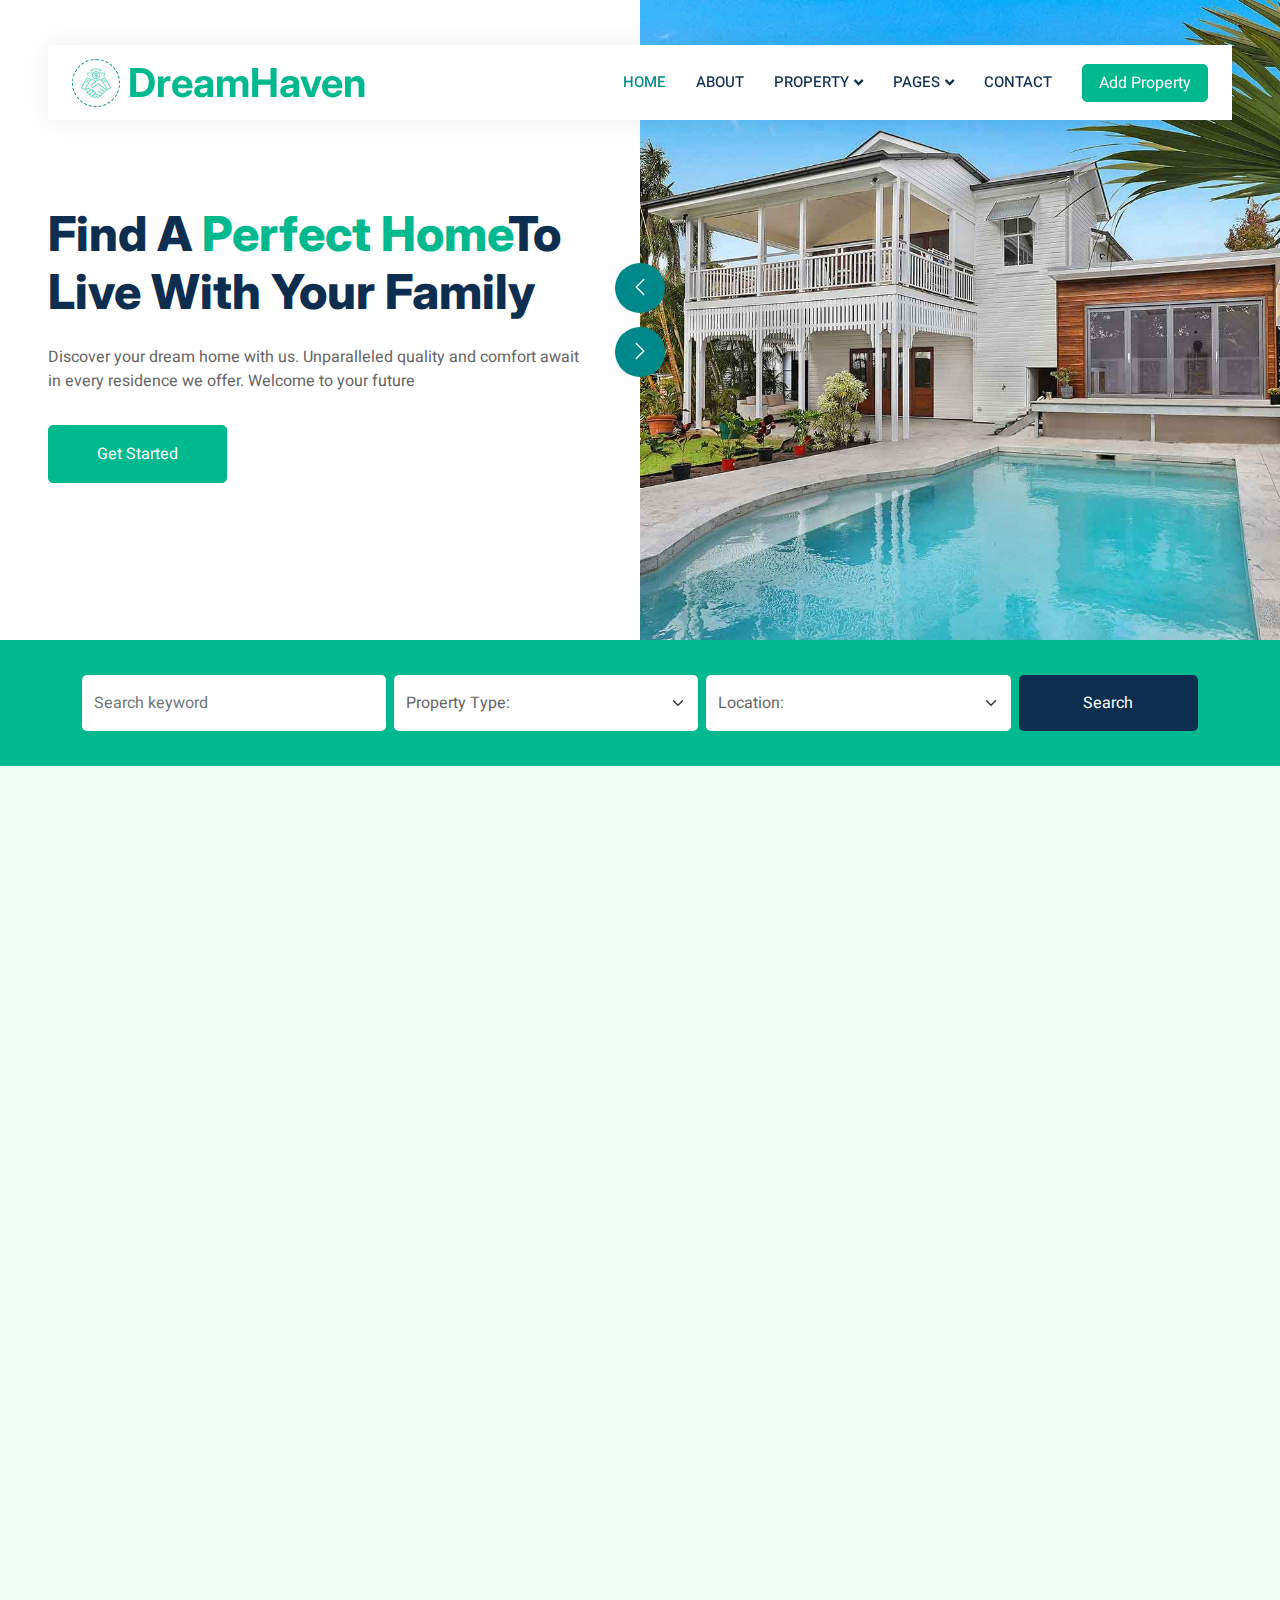
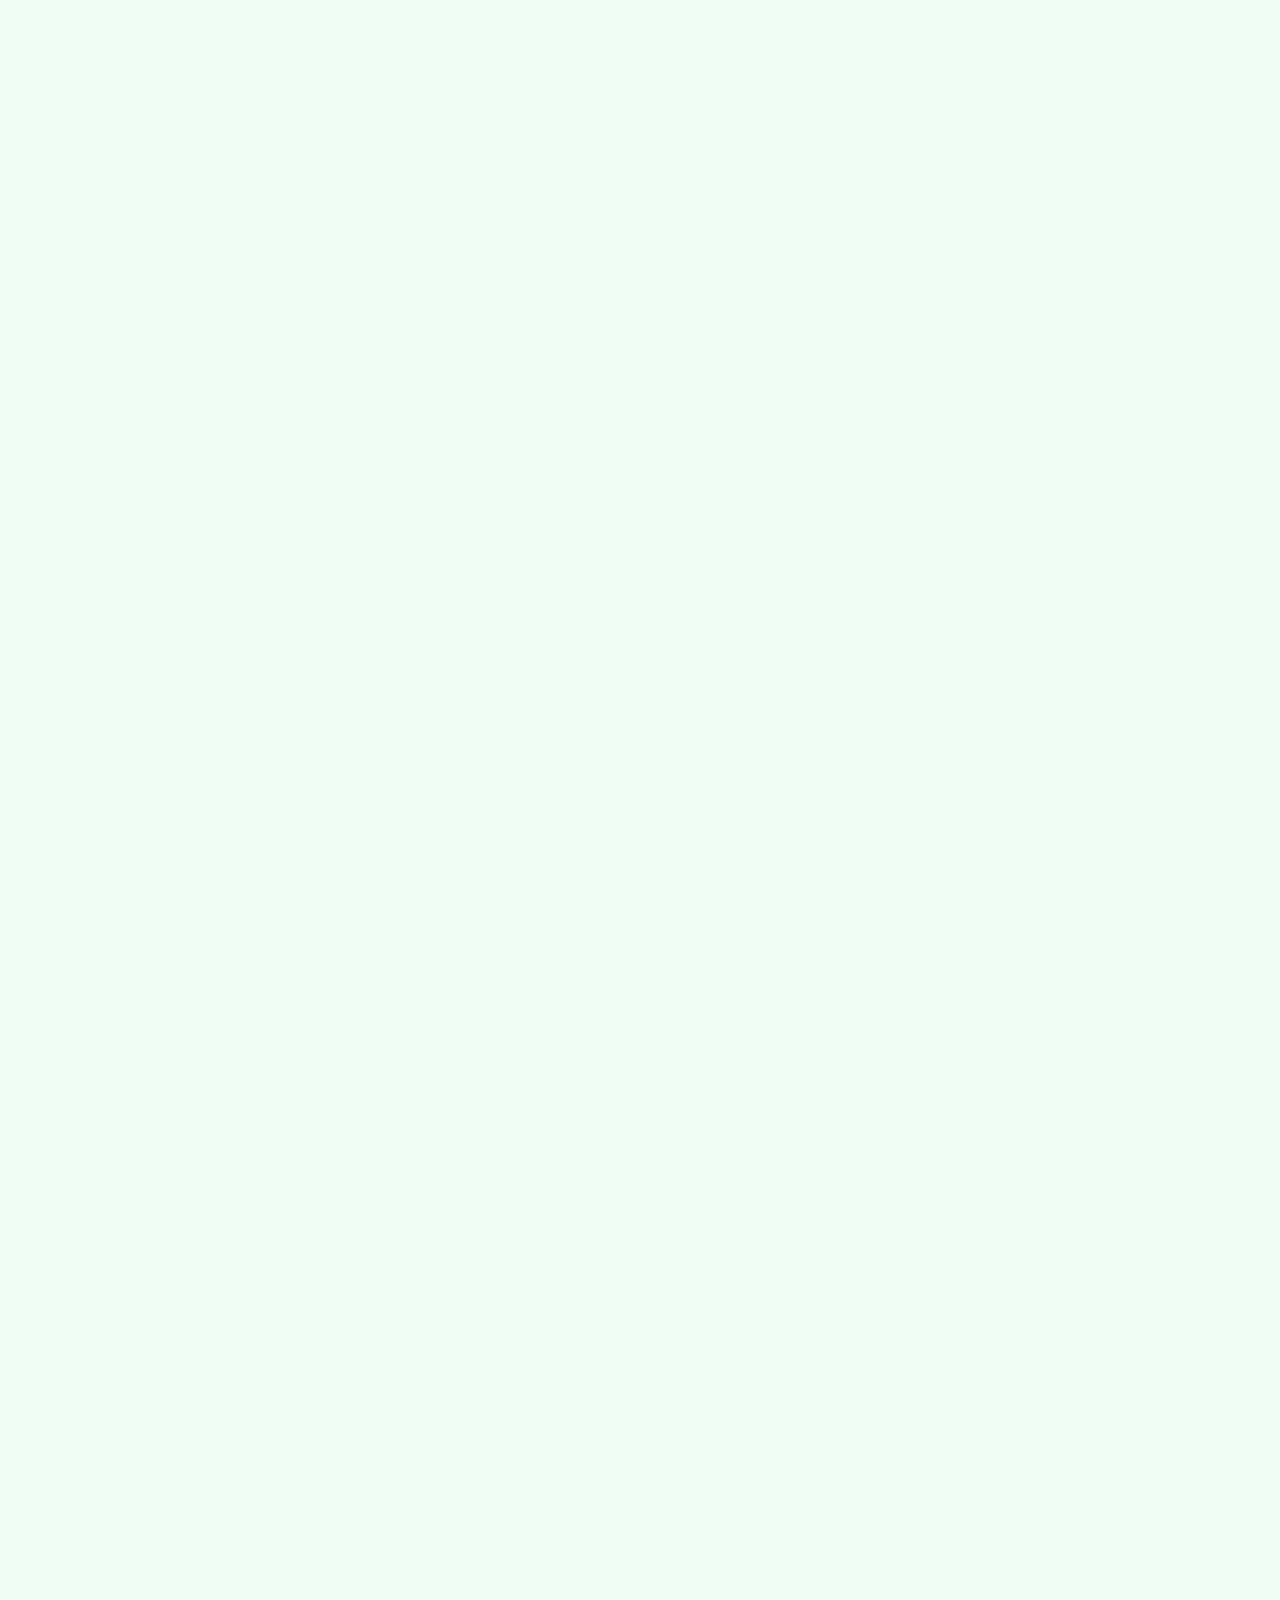
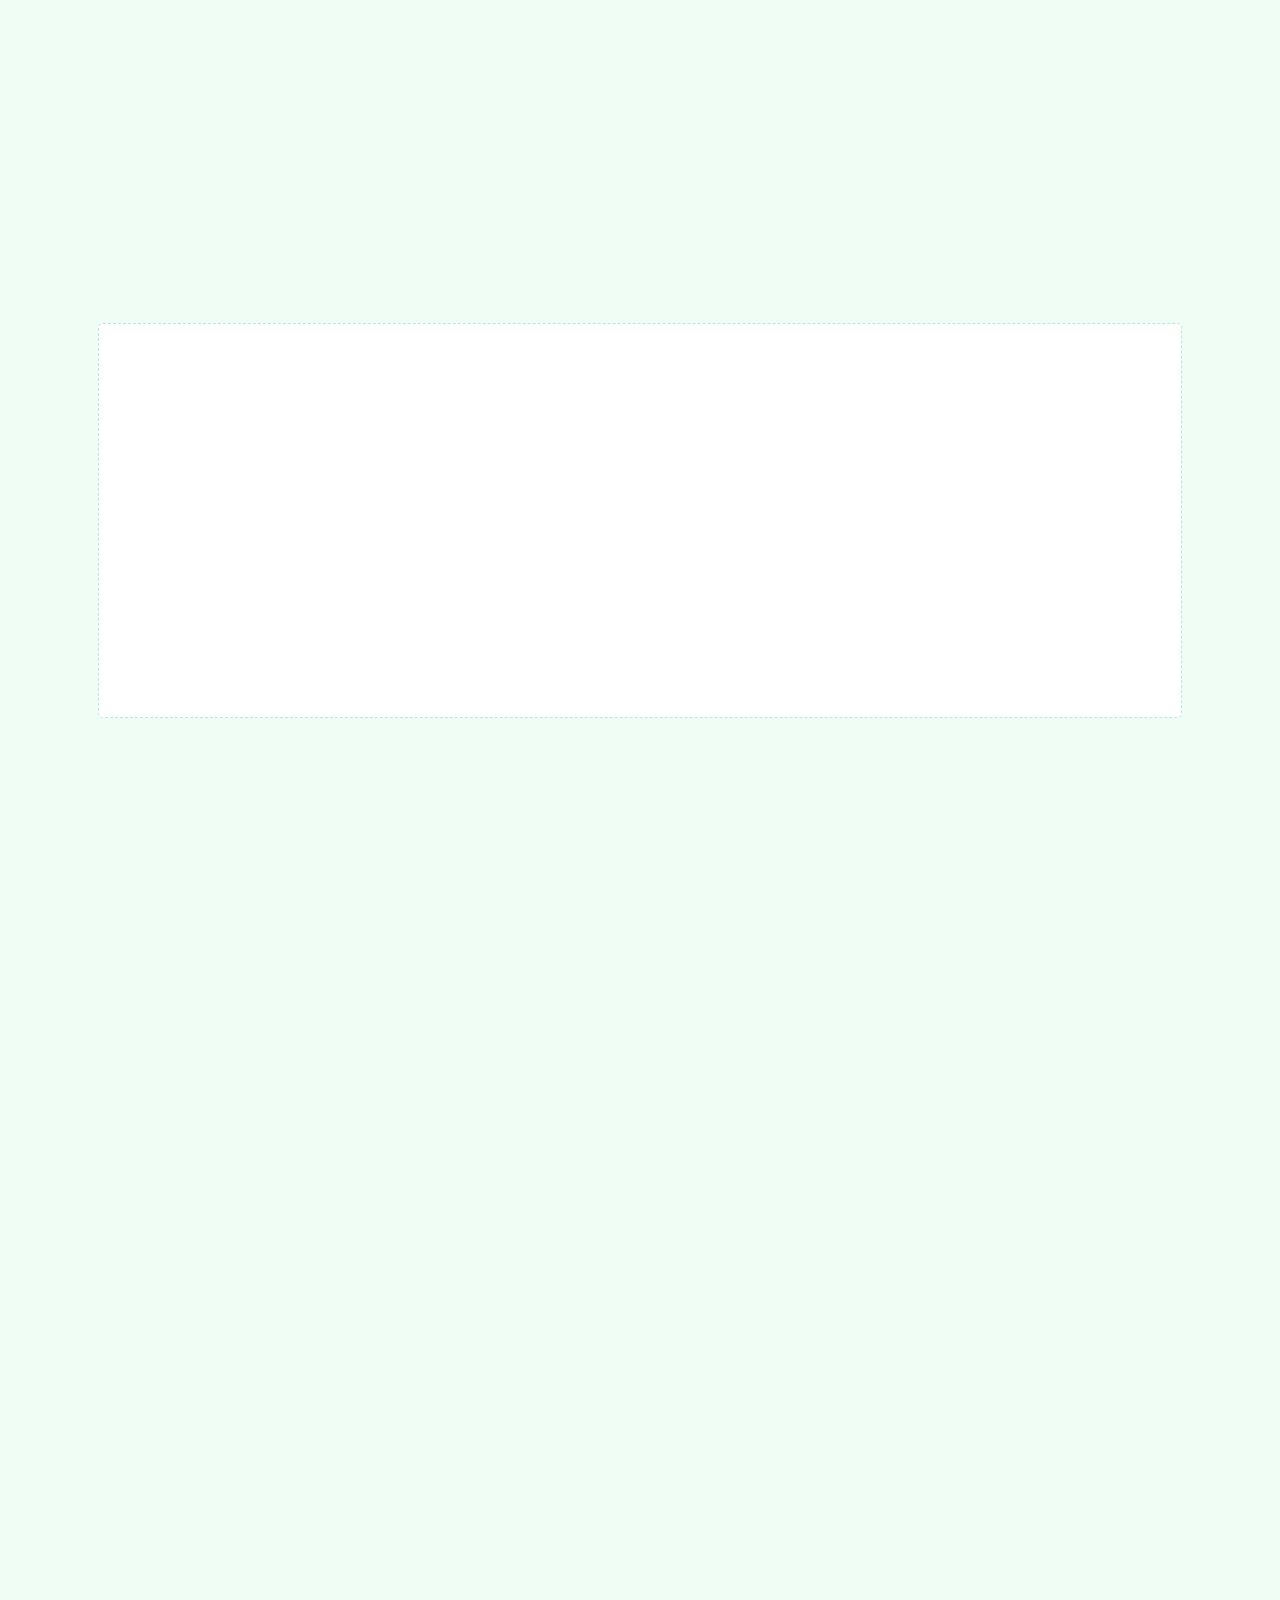
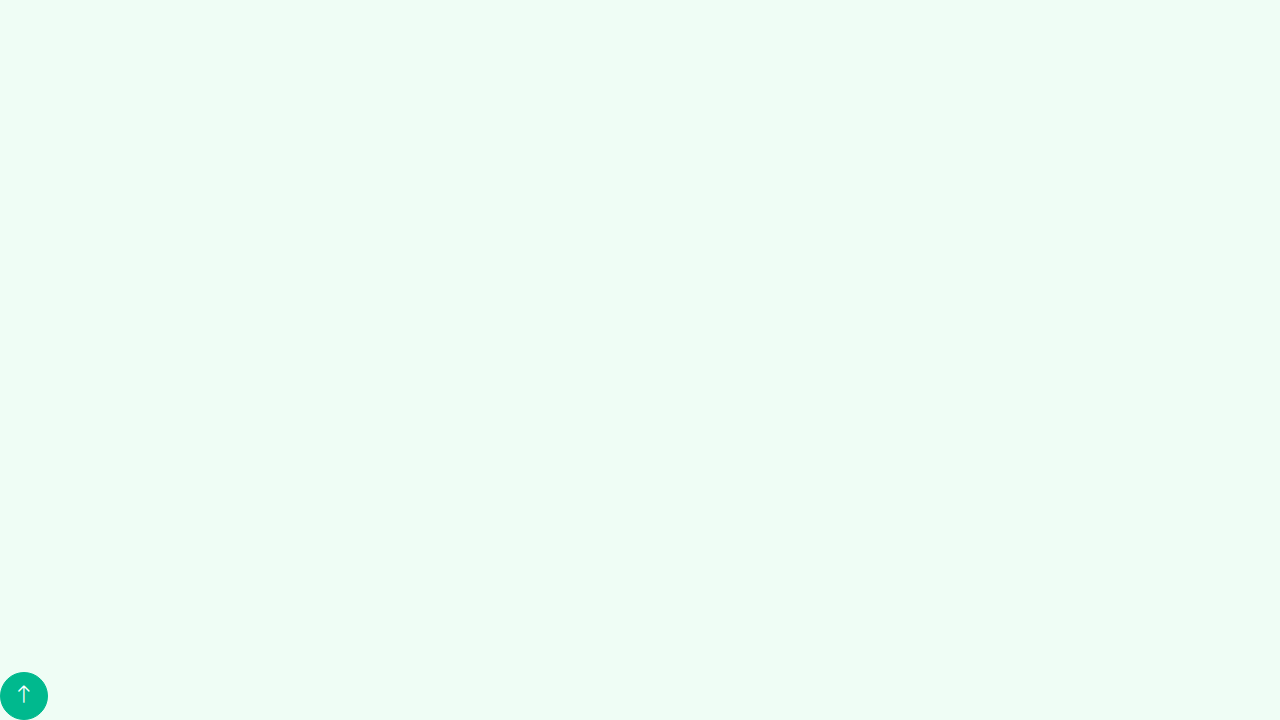
<file: index.html>
<!DOCTYPE html>
<html lang="en">

<head>
    <meta charset="utf-8">
    <title>DreamHaven Properties</title>
    <meta content="width=device-width, initial-scale=1.0" name="viewport">
    <meta content="" name="keywords">
    <meta content="" name="description">

    <!-- Favicon -->
    <link href="images/favicon.ico" rel="icon">

    <!-- Google Web Fonts -->
    <link rel="preconnect" href="https://fonts.googleapis.com">
    <link rel="preconnect" href="https://fonts.gstatic.com" crossorigin>
    <link href="https://fonts.googleapis.com/css2?family=Heebo:wght@400;500;600&family=Inter:wght@700;800&display=swap" rel="stylesheet">
    
    <!-- Icon Font Stylesheet -->
    <link href="https://cdnjs.cloudflare.com/ajax/libs/font-awesome/5.10.0/css/all.min.css" rel="stylesheet">
    <link href="https://cdn.jsdelivr.net/npm/bootstrap-icons@1.4.1/font/bootstrap-icons.css" rel="stylesheet">

    <!-- Libraries Stylesheet -->
    <link href="lib/animate/animate.min.css" rel="stylesheet">
    <link href="lib/owlcarousel/assets/owl.carousel.min.css" rel="stylesheet">

    <!-- Customized Bootstrap Stylesheet -->
    <link href="css/bootstrap.min.css" rel="stylesheet">

    <!-- Template Stylesheet -->
    <link href="css/style.css" rel="stylesheet">
</head>

<body>
    <div class="container-xxl bg-white p-0">
        <!-- Spinner Start -->
        <div id="spinner" class="show bg-white position-fixed translate-middle w-100 vh-100 top-50 start-50 d-flex align-items-center justify-content-center">
            <div class="spinner-border text-primary" style="width: 3rem; height: 3rem;" role="status">
                <span class="sr-only"></span>
            </div>
        </div>
    </div>
<!-----Navbar start here-->
<div class="container-fluid nav-bar bg-transparent">
    <nav class="navbar navbar-expand-lg bg-white navbar-light py-0 px-4">
        <a href="index.html" class="navbar-brand d-flex align-items-center text-center">
            <div class="icon p-2 me-2">
                <img class="img-fluid" src="images/icon-deal.png" alt="Icon" style="width: 30px; height: 30px;">
            </div>
            <h1 class="m-0 text-primary">DreamHaven</h1>
        </a>
        <button type="button" class="navbar-toggler" data-bs-toggle="collapse" data-bs-target="#navbarCollapse">
            <span class="navbar-toggler-icon"></span>
        </button>
        <div class="collapse navbar-collapse" id="navbarCollapse">
            <div class="navbar-nav ms-auto">
                <a href="index.html" class="nav-item nav-link active">Home</a>
                <a href="about.html" class="nav-item nav-link">About</a>
                <div class="nav-item dropdown">
                    <a href="#" class="nav-link dropdown-toggle" data-bs-toggle="dropdown">Property</a>
                    <div class="dropdown-menu rounded-0 m-0">
                        <a href="property-list.html" class="dropdown-item">Property List</a>
                        <a href="property-type.html" class="dropdown-item">Property Type</a>
                        <a href="property-agent.html" class="dropdown-item">Property Agent</a>
                    </div>
                </div>
                <div class="nav-item dropdown">
                    <a href="#" class="nav-link dropdown-toggle" data-bs-toggle="dropdown">Pages</a>
                    <div class="dropdown-menu rounded-0 m-0">
                        <a href="testimonial.html" class="dropdown-item">Testimonial</a>
                        <a href="404.html" class="dropdown-item">404 Error</a>
                    </div>
                </div>
                <a href="contact.html" class="nav-item nav-link">Contact</a>
            </div>
            <a href="" class="btn btn-primary px-3 d-none d-lg-flex">Add Property</a>
        </div>
    </nav>
</div>

<!-----Header start here-->
    <div class="container-fluid header bg-white p-0">
        <div class="row g-0 align-items-center flex-column-reverse flex-md-row">
            <div class="col-md-6 p-5 mt-lg-5">
                <h1 class="display-5 animated fadeIn mb-4">Find A 
                    <span class="text-primary">Perfect Home</span>To Live With Your Family</h1>
                    <p class="animated fadeIn mb-4 pb-2">Discover your dream home with us. 
                        Unparalleled quality and comfort await in every residence we offer. Welcome to your future</p>
                        <a href="" class="btn btn-primary py-3 px-5 me-3 animated fadeIn">Get Started</a>
            </div>
            <div class="col-md-6 animated fadeIn">
                <div class="owl-carousel header-carousel">
                    <div class="owl-carousel-item">
                        <img class="img-fluid" src="images/carousel-1.jpg" alt="">
                    </div>
                    <div class="owl-carousel-item">
                        <img class="img-fluid" src="images/carousel-2.jpg" alt="">
                    </div>
                </div>
            </div>
        </div>
    </div>

    <!-----Search bar start here-->
    <div class="container-fluid bg-primary mb-5 wow fadeIn" data-wow-delay="0.1s" style="padding: 35px;">
        <div class="container">
            <div class="row g-2">
                <div class="col-md-10">
                    <div class="row g-2">
                        <div class="col-md-4">
                            <input type="text" class="form-control border-0 py-3" placeholder="Search keyword">
                        </div>
                        <div class="col-md-4">
                            <select class="form-select border-0 py-3">
                                <option selected>Property Type:</option>
                                <option value="1">Property Type 1</option>
                                <option value="2">Property Type 2</option>
                                <option value="3">Property Type 3</option>
                                <option value="4">Property Type 4</option>
                                <option value="5">Property Type 5</option>
                            </select>
                        </div>
                        <div class="col-md-4">
                            <select class="form-select border-0 py-3">
                                <option selected>Location:</option>
                                <option value="1">Location 1</option>
                                <option value="2">Location 2</option>
                                <option value="3">Location 3</option>
                                <option value="4">Location 4</option>
                                <option value="5">Location 5</option>
                            </select>
                        </div>
                    </div>
                </div>
                <div class="col-md-2">
                    <button class="btn btn-dark border-0 w-100 py-3">Search</button>
                </div>
            </div>
        </div>
    </div>
    <!-----Category start here-->
    <div class="container-xxl py-5">
        <div class="container">
            <div class="text-center mx-auto m-md-5 wow fadeInUp" data-wow-delay="0.1s" style="max-width: 600px;">
                <h1 class="mb-3">Property Type</h1>
                <p>"Indulge in a life of unparalleled quality and dynamic comfort with our range of 
                    exquisite properties. Each residence is thoughtfully designed to elevate your 
                    lifestyle, offering a harmonious blend of modernity and tranquility. 
                    Discover the perfect home that resonates with your unique taste and aspirations.</p>
            </div>
            <div class="row g-4">
                <div class="col-lg-3 col-sm-6 wow fadeInUp" data-wow-delay="0.1s">
                    <a href="" class="cat-item d-block bg-light text-center rounded p-3">
                        <div class="rounded p-4">
                            <div class="icon mb-3">
                                <img src="images/icon-apartment.png" alt="" class="img-fluid">
                            </div>
                            <h6>Apartment</h6>
                            <span>123 Properties</span>
                        </div>
                    </a>
                </div>
                <div class="col-lg-3 col-sm-6 wow fadeInUp" data-wow-delay="0.3s">
                    <a href="" class="cat-item d-block bg-light text-center rounded p-3">
                        <div class="rounded p-4">
                            <div class="icon mb-3">
                                <img src="images/icon-villa.png" alt="" class="img-fluid">
                            </div>
                            <h6>Villa</h6>
                            <span>123 Properties</span>
                        </div>
                    </a>
                </div>
                <div class="col-lg-3 col-sm-6 wow fadeInUp" data-wow-delay="0.3s">
                    <a href="" class="cat-item d-block bg-light text-center rounded p-3">
                        <div class="rounded p-4">
                            <div class="icon mb-3">
                                <img src="images/icon-house.png" alt="" class="img-fluid">
                            </div>
                            <h6>Home</h6>
                            <span>123 Properties</span>
                        </div>
                    </a>
                </div>
                <div class="col-lg-3 col-sm-6 wow fadeInUp" data-wow-delay="0.3s">
                    <a href="" class="cat-item d-block bg-light text-center rounded p-3">
                        <div class="rounded p-4">
                            <div class="icon mb-3">
                                <img src="images/icon-housing.png" alt="" class="img-fluid">
                            </div>
                            <h6>Office</h6>
                            <span>123 Properties</span>
                        </div>
                    </a>
                </div>
                <div class="col-lg-3 col-sm-6 wow fadeInUp" data-wow-delay="0.3s">
                    <a href="" class="cat-item d-block bg-light text-center rounded p-3">
                        <div class="rounded p-4">
                            <div class="icon mb-3">
                                <img src="images/icon-building.png" alt="" class="img-fluid">
                            </div>
                            <h6>Building</h6>
                            <span>123 Properties</span>
                        </div>
                    </a>
                </div>
                <div class="col-lg-3 col-sm-6 wow fadeInUp" data-wow-delay="0.3s">
                    <a href="" class="cat-item d-block bg-light text-center rounded p-3">
                        <div class="rounded p-4">
                            <div class="icon mb-3">
                                <img src="images/icon-neighborhood.png" alt="" class="img-fluid">
                            </div>
                            <h6>Town House</h6>
                            <span>123 Properties</span>
                        </div>
                    </a>
                </div>
                <div class="col-lg-3 col-sm-6 wow fadeInUp" data-wow-delay="0.3s">
                    <a href="" class="cat-item d-block bg-light text-center rounded p-3">
                        <div class="rounded p-4">
                            <div class="icon mb-3">
                                <img src="images/icon-condominium.png" alt="" class="img-fluid">
                            </div>
                            <h6>Shop</h6>
                            <span>123 Properties</span>
                        </div>
                    </a>
                </div>
                <div class="col-lg-3 col-sm-6 wow fadeInUp" data-wow-delay="0.3s">
                    <a href="" class="cat-item d-block bg-light text-center rounded p-3">
                        <div class="rounded p-4">
                            <div class="icon mb-3">
                                <img src="images/icon-luxury.png" alt="" class="img-fluid">
                            </div>
                            <h6>Garage</h6>
                            <span>123 Properties</span>
                        </div>
                    </a>
                </div>
            </div>
        </div>
    </div>

    <!-----About start here-->
    <div class="container-fluid">
        <div class="container">
            <div class="row g-5 align-items-center">
                <div class="col-lg-6 wow fadeIn" data-wow-delay="0.1s">
                    <div class="about-img position-relative overflow-hidden p-5 pe-0">
                        <img src="images/about.jpg" alt="" class="img-fluid w-100">
                    </div>
                </div>
                <div class="col-lg-6 wow fadeIn" data-wow-delay="0.5s">
                    <h1>Your No.1 Place To Find The Perfect Property</h1>
                    <p class="mb-4"> "At DreamHaven Properties, we're more than just a real estate agency – 
                        we're your partners in finding your ideal home. With a passion for excellence and a 
                        commitment to integrity, we've curated a portfolio of exceptional properties that 
                        cater to diverse preferences. Our mission is to guide you towards a seamless, 
                        rewarding real estate journey that's built on trust and satisfaction.</p>
                         <p><i class="fa fa-check text-primary me-3"></i>Exceptional & Valuable</p>
                         <p><i class="fa fa-check text-primary me-3"></i>Transparent & Forfeited</p>
                         <p><i class="fa fa-check text-primary me-3"></i>Trustworthy & Accountable</p>
                         <a href="" class="btn btn-primary py-3 px-5 mt-3">Read More</a>
                </div>
            </div>
        </div>
    </div>

<!-----Property Lists start here-->
<div class="container-xxl py-5">
    <div class="container">
        <div class="row g-0 gx-5 align-items-end">
            <div class="col-lg-6">
                <div class="text-start mx-auto mb-5 wow slideInLeft" data-wow-delay="0.1s">
                    <h1 class="mb-3">Property Listing</h1>
                    <p>Explore our curated property listings, a diverse selection that encapsulates 
                        luxury, comfort, and functionality. From elegant homes to contemporary 
                        apartments, find your perfect haven amidst our thoughtfully curated 
                        collection.</p>
                </div>
            </div>
            <div class="col-lg-6 text-start text-lg-end wow slideInRight" data-wow-delay="0.1s">
                <ul class="nav nav-pills d-inline-flex justify-content-end mb-5">
                    <li class="nav-item me-2">
                        <a href="#tab-1" class="btn btn-outline-primary active" data-bs-toggle="pills">Featured</a>
                    </li>
                    <li class="nav-item me-2">
                        <a href="#tab-2" class="btn btn-outline-primary active" data-bs-toggle="pills">For Sell</a>
                    </li>
                    <li class="nav-item me-2">
                        <a href="#tab-3" class="btn btn-outline-primary active" data-bs-toggle="pills">For Rent</a>
                    </li>
                </ul>
            </div>
        </div>
    
    <!----------Tab 1----------->
        <div class="tab-content">
            <div id="tab-1" class="tab-pane fade show p-0 active">
                <div class="row g-4">
                    <div class="col-lg-4 col-md-6 wow fadeInUp" data-wow-delay="0.1s">
                        <div class="property-item rounded overflow-hidden">
                            <div class="position-relative overflow-hidden">
                                <a href=""><img src="images/property-1.jpg" alt="" class="img-fluid"></a>
                                <div class="bg-primary rounded text-white position-absolute start-0 top-0 m-4 py-1 px-3">For Sell</div>
                                <div class="bg-white rounded-top text-primary position-absolute start-0 bottom-0 mx-4 pt-1 px-3">Apartment</div>
                            </div>
                            <div class="p-4 pb-0">
                                <h5 class="text-primary mb-3">$12,343</h5>
                                <a href="" class="d-block h5 mb-2">Golden Urban House For Sell</a>
                                <p><i class="fa fa-map-marker-alt text-primary me-2"></i>Location, City, Country</p>
                            </div>
                            <div class="d-flex border-top">
                                <small class="flex-fill text-center border-end py-2"><i class="fa fa-ruler-combined text-primary me-2"></i>1000 sqft</small>
                                <small class="flex-fill text-center border-end py-2"><i class="fa fa-bed text-primary me-2"></i>3 Beds</small>
                                <small class="flex-fill text-center border-end py-2"><i class="fa fa-bath text-primary me-2"></i>2 Bath</small>
                            </div>
                        </div>
                    </div>
                    <div class="col-lg-4 col-md-6 wow fadeInUp" data-wow-delay="0.3s">
                        <div class="property-item rounded overflow-hidden">
                            <div class="position-relative overflow-hidden">
                                <a href=""><img src="images/property-2.jpg" alt="" class="img-fluid"></a>
                                <div class="bg-primary rounded text-white position-absolute start-0 top-0 m-4 py-1 px-3">For Rent</div>
                                <div class="bg-white rounded-top text-primary position-absolute start-0 bottom-0 mx-4 pt-1 px-3">Villa</div>
                            </div>
                            <div class="p-4 pb-0">
                                <h5 class="text-primary mb-3">$12,343</h5>
                                <a href="" class="d-block h5 mb-2">Golden Urban House For Sell</a>
                                <p><i class="fa fa-map-marker-alt text-primary me-2"></i>Location, City, Country</p>
                            </div>
                            <div class="d-flex border-top">
                                <small class="flex-fill text-center border-end py-2"><i class="fa fa-ruler-combined text-primary me-2"></i>1000 sqft</small>
                                <small class="flex-fill text-center border-end py-2"><i class="fa fa-bed text-primary me-2"></i>3 Beds</small>
                                <small class="flex-fill text-center border-end py-2"><i class="fa fa-bath text-primary me-2"></i>2 Bath</small>
                            </div>
                        </div>
                    </div>
                    <div class="col-lg-4 col-md-6 wow fadeInUp" data-wow-delay="0.5s">
                        <div class="property-item rounded overflow-hidden">
                            <div class="position-relative overflow-hidden">
                                <a href=""><img src="images/property-3.jpg" alt="" class="img-fluid"></a>
                                <div class="bg-primary rounded text-white position-absolute start-0 top-0 m-4 py-1 px-3">For Sell</div>
                                <div class="bg-white rounded-top text-primary position-absolute start-0 bottom-0 mx-4 pt-1 px-3">Office</div>
                            </div>
                            <div class="p-4 pb-0">
                                <h5 class="text-primary mb-3">$12,343</h5>
                                <a href="" class="d-block h5 mb-2">Golden Urban House For Sell</a>
                                <p><i class="fa fa-map-marker-alt text-primary me-2"></i>Location, City, Country</p>
                            </div>
                            <div class="d-flex border-top">
                                <small class="flex-fill text-center border-end py-2"><i class="fa fa-ruler-combined text-primary me-2"></i>1000 sqft</small>
                                <small class="flex-fill text-center border-end py-2"><i class="fa fa-bed text-primary me-2"></i>3 Beds</small>
                                <small class="flex-fill text-center border-end py-2"><i class="fa fa-bath text-primary me-2"></i>2 Bath</small>
                            </div>
                        </div>
                    </div>
                    <div class="col-lg-4 col-md-6 wow fadeInUp" data-wow-delay="0.3s">
                        <div class="property-item rounded overflow-hidden">
                            <div class="position-relative overflow-hidden">
                                <a href=""><img src="images/property-4.jpg" alt="" class="img-fluid"></a>
                                <div class="bg-primary rounded text-white position-absolute start-0 top-0 m-4 py-1 px-3">For Rend</div>
                                <div class="bg-white rounded-top text-primary position-absolute start-0 bottom-0 mx-4 pt-1 px-3">Building</div>
                            </div>
                            <div class="p-4 pb-0">
                                <h5 class="text-primary mb-3">$12,343</h5>
                                <a href="" class="d-block h5 mb-2">Golden Urban House For Sell</a>
                                <p><i class="fa fa-map-marker-alt text-primary me-2"></i>Location, City, Country</p>
                            </div>
                            <div class="d-flex border-top">
                                <small class="flex-fill text-center border-end py-2"><i class="fa fa-ruler-combined text-primary me-2"></i>1000 sqft</small>
                                <small class="flex-fill text-center border-end py-2"><i class="fa fa-bed text-primary me-2"></i>3 Beds</small>
                                <small class="flex-fill text-center border-end py-2"><i class="fa fa-bath text-primary me-2"></i>2 Bath</small>
                            </div>
                        </div>
                    </div>
                    <div class="col-lg-4 col-md-6 wow fadeInUp" data-wow-delay="0.5s">
                        <div class="property-item rounded overflow-hidden">
                            <div class="position-relative overflow-hidden">
                                <a href=""><img src="images/property-5.jpg" alt="" class="img-fluid"></a>
                                <div class="bg-primary rounded text-white position-absolute start-0 top-0 m-4 py-1 px-3">For Sell</div>
                                <div class="bg-white rounded-top text-primary position-absolute start-0 bottom-0 mx-4 pt-1 px-3">Home</div>
                            </div>
                            <div class="p-4 pb-0">
                                <h5 class="text-primary mb-3">$12,343</h5>
                                <a href="" class="d-block h5 mb-2">Golden Urban House For Sell</a>
                                <p><i class="fa fa-map-marker-alt text-primary me-2"></i>Location, City, Country</p>
                            </div>
                            <div class="d-flex border-top">
                                <small class="flex-fill text-center border-end py-2"><i class="fa fa-ruler-combined text-primary me-2"></i>1000 sqft</small>
                                <small class="flex-fill text-center border-end py-2"><i class="fa fa-bed text-primary me-2"></i>3 Beds</small>
                                <small class="flex-fill text-center border-end py-2"><i class="fa fa-bath text-primary me-2"></i>2 Bath</small>
                            </div>
                        </div>
                    </div>
                    <div class="col-lg-4 col-md-6 wow fadeInUp" data-wow-delay="0.1s">
                        <div class="property-item rounded overflow-hidden">
                            <div class="position-relative overflow-hidden">
                                <a href=""><img src="images/property-6.jpg" alt="" class="img-fluid"></a>
                                <div class="bg-primary rounded text-white position-absolute start-0 top-0 m-4 py-1 px-3">For Rent</div>
                                <div class="bg-white rounded-top text-primary position-absolute start-0 bottom-0 mx-4 pt-1 px-3">Shop</div>
                            </div>
                            <div class="p-4 pb-0">
                                <h5 class="text-primary mb-3">$12,343</h5>
                                <a href="" class="d-block h5 mb-2">Golden Urban House For Sell</a>
                                <p><i class="fa fa-map-marker-alt text-primary me-2"></i>Location, City, Country</p>
                            </div>
                            <div class="d-flex border-top">
                                <small class="flex-fill text-center border-end py-2"><i class="fa fa-ruler-combined text-primary me-2"></i>1000 sqft</small>
                                <small class="flex-fill text-center border-end py-2"><i class="fa fa-bed text-primary me-2"></i>3 Beds</small>
                                <small class="flex-fill text-center border-end py-2"><i class="fa fa-bath text-primary me-2"></i>2 Bath</small>
                            </div>
                        </div>
                    </div>
                    <div class="col-12 text-center wow fadeInUp" data-wow-delay="0.1s">
                        <a href="" class="btn btn-primary py-3 px-5">Browse More Properties</a>
                    </div>
                </div>
            </div>

    <!----------Tab 2----------->
            <div id="tab-2" class="tab-pane fade show p-0">
                <div class="row g-4">
                    <div class="col-lg-4 col-md-6">
                        <div class="property-item rounded overflow-hidden">
                            <div class="position-relative overflow-hidden">
                                <a href=""><img src="images/property-1.jpg" alt="" class="img-fluid"></a>
                                <div class="bg-primary rounded text-white position-absolute start-0 top-0 m-4 py-1 px-3">For Sell</div>
                                <div class="bg-white rounded-top text-primary position-absolute start-0 bottom-0 mx-4 pt-1 px-3">Apartment</div>
                            </div>
                            <div class="p-4 pb-0">
                                <h5 class="text-primary mb-3">$12,343</h5>
                                <a href="" class="d-block h5 mb-2">Golden Urban House For Sell</a>
                                <p><i class="fa fa-map-marker-alt text-primary me-2"></i>Location, City, Country</p>
                            </div>
                            <div class="d-flex border-top">
                                <small class="flex-fill text-center border-end py-2"><i class="fa fa-ruler-combined text-primary me-2"></i>1000 sqft</small>
                                <small class="flex-fill text-center border-end py-2"><i class="fa fa-bed text-primary me-2"></i>3 Beds</small>
                                <small class="flex-fill text-center border-end py-2"><i class="fa fa-bath text-primary me-2"></i>2 Bath</small>
                            </div>
                        </div>
                    </div>
                    <div class="col-lg-4 col-md-6 wow fadeInUp" data-wow-delay="0.3s">
                        <div class="property-item rounded overflow-hidden">
                            <div class="position-relative overflow-hidden">
                                <a href=""><img src="images/property-2.jpg" alt="" class="img-fluid"></a>
                                <div class="bg-primary rounded text-white position-absolute start-0 top-0 m-4 py-1 px-3">For Rent</div>
                                <div class="bg-white rounded-top text-primary position-absolute start-0 bottom-0 mx-4 pt-1 px-3">Villa</div>
                            </div>
                            <div class="p-4 pb-0">
                                <h5 class="text-primary mb-3">$12,343</h5>
                                <a href="" class="d-block h5 mb-2">Golden Urban House For Sell</a>
                                <p><i class="fa fa-map-marker-alt text-primary me-2"></i>Location, City, Country</p>
                            </div>
                            <div class="d-flex border-top">
                                <small class="flex-fill text-center border-end py-2"><i class="fa fa-ruler-combined text-primary me-2"></i>1000 sqft</small>
                                <small class="flex-fill text-center border-end py-2"><i class="fa fa-bed text-primary me-2"></i>3 Beds</small>
                                <small class="flex-fill text-center border-end py-2"><i class="fa fa-bath text-primary me-2"></i>2 Bath</small>
                            </div>
                        </div>
                    </div>
                    <div class="col-lg-4 col-md-6 wow fadeInUp" data-wow-delay="0.5s">
                        <div class="property-item rounded overflow-hidden">
                            <div class="position-relative overflow-hidden">
                                <a href=""><img src="images/property-3.jpg" alt="" class="img-fluid"></a>
                                <div class="bg-primary rounded text-white position-absolute start-0 top-0 m-4 py-1 px-3">For Sell</div>
                                <div class="bg-white rounded-top text-primary position-absolute start-0 bottom-0 mx-4 pt-1 px-3">Office</div>
                            </div>
                            <div class="p-4 pb-0">
                                <h5 class="text-primary mb-3">$12,343</h5>
                                <a href="" class="d-block h5 mb-2">Golden Urban House For Sell</a>
                                <p><i class="fa fa-map-marker-alt text-primary me-2"></i>Location, City, Country</p>
                            </div>
                            <div class="d-flex border-top">
                                <small class="flex-fill text-center border-end py-2"><i class="fa fa-ruler-combined text-primary me-2"></i>1000 sqft</small>
                                <small class="flex-fill text-center border-end py-2"><i class="fa fa-bed text-primary me-2"></i>3 Beds</small>
                                <small class="flex-fill text-center border-end py-2"><i class="fa fa-bath text-primary me-2"></i>2 Bath</small>
                            </div>
                        </div>
                    </div>
                    <div class="col-lg-4 col-md-6 wow fadeInUp" data-wow-delay="0.3s">
                        <div class="property-item rounded overflow-hidden">
                            <div class="position-relative overflow-hidden">
                                <a href=""><img src="images/property-4.jpg" alt="" class="img-fluid"></a>
                                <div class="bg-primary rounded text-white position-absolute start-0 top-0 m-4 py-1 px-3">For Rend</div>
                                <div class="bg-white rounded-top text-primary position-absolute start-0 bottom-0 mx-4 pt-1 px-3">Building</div>
                            </div>
                            <div class="p-4 pb-0">
                                <h5 class="text-primary mb-3">$12,343</h5>
                                <a href="" class="d-block h5 mb-2">Golden Urban House For Sell</a>
                                <p><i class="fa fa-map-marker-alt text-primary me-2"></i>Location, City, Country</p>
                            </div>
                            <div class="d-flex border-top">
                                <small class="flex-fill text-center border-end py-2"><i class="fa fa-ruler-combined text-primary me-2"></i>1000 sqft</small>
                                <small class="flex-fill text-center border-end py-2"><i class="fa fa-bed text-primary me-2"></i>3 Beds</small>
                                <small class="flex-fill text-center border-end py-2"><i class="fa fa-bath text-primary me-2"></i>2 Bath</small>
                            </div>
                        </div>
                    </div>
                    <div class="col-lg-4 col-md-6 wow fadeInUp" data-wow-delay="0.5s">
                        <div class="property-item rounded overflow-hidden">
                            <div class="position-relative overflow-hidden">
                                <a href=""><img src="images/property-5.jpg" alt="" class="img-fluid"></a>
                                <div class="bg-primary rounded text-white position-absolute start-0 top-0 m-4 py-1 px-3">For Sell</div>
                                <div class="bg-white rounded-top text-primary position-absolute start-0 bottom-0 mx-4 pt-1 px-3">Home</div>
                            </div>
                            <div class="p-4 pb-0">
                                <h5 class="text-primary mb-3">$12,343</h5>
                                <a href="" class="d-block h5 mb-2">Golden Urban House For Sell</a>
                                <p><i class="fa fa-map-marker-alt text-primary me-2"></i>Location, City, Country</p>
                            </div>
                            <div class="d-flex border-top">
                                <small class="flex-fill text-center border-end py-2"><i class="fa fa-ruler-combined text-primary me-2"></i>1000 sqft</small>
                                <small class="flex-fill text-center border-end py-2"><i class="fa fa-bed text-primary me-2"></i>3 Beds</small>
                                <small class="flex-fill text-center border-end py-2"><i class="fa fa-bath text-primary me-2"></i>2 Bath</small>
                            </div>
                        </div>
                    </div>
                    <div class="col-lg-4 col-md-6 wow fadeInUp" data-wow-delay="0.1s">
                        <div class="property-item rounded overflow-hidden">
                            <div class="position-relative overflow-hidden">
                                <a href=""><img src="images/property-6.jpg" alt="" class="img-fluid"></a>
                                <div class="bg-primary rounded text-white position-absolute start-0 top-0 m-4 py-1 px-3">For Rent</div>
                                <div class="bg-white rounded-top text-primary position-absolute start-0 bottom-0 mx-4 pt-1 px-3">Shop</div>
                            </div>
                            <div class="p-4 pb-0">
                                <h5 class="text-primary mb-3">$12,343</h5>
                                <a href="" class="d-block h5 mb-2">Golden Urban House For Sell</a>
                                <p><i class="fa fa-map-marker-alt text-primary me-2"></i>Location, City, Country</p>
                            </div>
                            <div class="d-flex border-top">
                                <small class="flex-fill text-center border-end py-2"><i class="fa fa-ruler-combined text-primary me-2"></i>1000 sqft</small>
                                <small class="flex-fill text-center border-end py-2"><i class="fa fa-bed text-primary me-2"></i>3 Beds</small>
                                <small class="flex-fill text-center border-end py-2"><i class="fa fa-bath text-primary me-2"></i>2 Bath</small>
                            </div>
                        </div>
                    </div>
                    <div class="col-12 text-center">
                        <a href="" class="btn btn-primary py-3 px-5">Browse More Properties</a>
                    </div>
                </div>
            </div>

    <!----------Tab 3----------->
            <div id="tab-3" class="tab-pane fade show p-0">
                <div class="row g-4">
                    <div class="col-lg-4 col-md-6">
                        <div class="property-item rounded overflow-hidden">
                            <div class="position-relative overflow-hidden">
                                <a href=""><img src="images/property-1.jpg" alt="" class="img-fluid"></a>
                                <div class="bg-primary rounded text-white position-absolute start-0 top-0 m-4 py-1 px-3">For Sell</div>
                                <div class="bg-white rounded-top text-primary position-absolute start-0 bottom-0 mx-4 pt-1 px-3">Apartment</div>
                            </div>
                            <div class="p-4 pb-0">
                                <h5 class="text-primary mb-3">$12,343</h5>
                                <a href="" class="d-block h5 mb-2">Golden Urban House For Sell</a>
                                <p><i class="fa fa-map-marker-alt text-primary me-2"></i>Location, City, Country</p>
                            </div>
                            <div class="d-flex border-top">
                                <small class="flex-fill text-center border-end py-2"><i class="fa fa-ruler-combined text-primary me-2"></i>1000 sqft</small>
                                <small class="flex-fill text-center border-end py-2"><i class="fa fa-bed text-primary me-2"></i>3 Beds</small>
                                <small class="flex-fill text-center border-end py-2"><i class="fa fa-bath text-primary me-2"></i>2 Bath</small>
                            </div>
                        </div>
                    </div>
                    <div class="col-lg-4 col-md-6 wow fadeInUp" data-wow-delay="0.3s">
                        <div class="property-item rounded overflow-hidden">
                            <div class="position-relative overflow-hidden">
                                <a href=""><img src="images/property-2.jpg" alt="" class="img-fluid"></a>
                                <div class="bg-primary rounded text-white position-absolute start-0 top-0 m-4 py-1 px-3">For Rent</div>
                                <div class="bg-white rounded-top text-primary position-absolute start-0 bottom-0 mx-4 pt-1 px-3">Villa</div>
                            </div>
                            <div class="p-4 pb-0">
                                <h5 class="text-primary mb-3">$12,343</h5>
                                <a href="" class="d-block h5 mb-2">Golden Urban House For Sell</a>
                                <p><i class="fa fa-map-marker-alt text-primary me-2"></i>Location, City, Country</p>
                            </div>
                            <div class="d-flex border-top">
                                <small class="flex-fill text-center border-end py-2"><i class="fa fa-ruler-combined text-primary me-2"></i>1000 sqft</small>
                                <small class="flex-fill text-center border-end py-2"><i class="fa fa-bed text-primary me-2"></i>3 Beds</small>
                                <small class="flex-fill text-center border-end py-2"><i class="fa fa-bath text-primary me-2"></i>2 Bath</small>
                            </div>
                        </div>
                    </div>
                    <div class="col-lg-4 col-md-6 wow fadeInUp" data-wow-delay="0.5s">
                        <div class="property-item rounded overflow-hidden">
                            <div class="position-relative overflow-hidden">
                                <a href=""><img src="images/property-3.jpg" alt="" class="img-fluid"></a>
                                <div class="bg-primary rounded text-white position-absolute start-0 top-0 m-4 py-1 px-3">For Sell</div>
                                <div class="bg-white rounded-top text-primary position-absolute start-0 bottom-0 mx-4 pt-1 px-3">Office</div>
                            </div>
                            <div class="p-4 pb-0">
                                <h5 class="text-primary mb-3">$12,343</h5>
                                <a href="" class="d-block h5 mb-2">Golden Urban House For Sell</a>
                                <p><i class="fa fa-map-marker-alt text-primary me-2"></i>Location, City, Country</p>
                            </div>
                            <div class="d-flex border-top">
                                <small class="flex-fill text-center border-end py-2"><i class="fa fa-ruler-combined text-primary me-2"></i>1000 sqft</small>
                                <small class="flex-fill text-center border-end py-2"><i class="fa fa-bed text-primary me-2"></i>3 Beds</small>
                                <small class="flex-fill text-center border-end py-2"><i class="fa fa-bath text-primary me-2"></i>2 Bath</small>
                            </div>
                        </div>
                    </div>
                    <div class="col-lg-4 col-md-6 wow fadeInUp" data-wow-delay="0.3s">
                        <div class="property-item rounded overflow-hidden">
                            <div class="position-relative overflow-hidden">
                                <a href=""><img src="images/property-4.jpg" alt="" class="img-fluid"></a>
                                <div class="bg-primary rounded text-white position-absolute start-0 top-0 m-4 py-1 px-3">For Rend</div>
                                <div class="bg-white rounded-top text-primary position-absolute start-0 bottom-0 mx-4 pt-1 px-3">Building</div>
                            </div>
                            <div class="p-4 pb-0">
                                <h5 class="text-primary mb-3">$12,343</h5>
                                <a href="" class="d-block h5 mb-2">Golden Urban House For Sell</a>
                                <p><i class="fa fa-map-marker-alt text-primary me-2"></i>Location, City, Country</p>
                            </div>
                            <div class="d-flex border-top">
                                <small class="flex-fill text-center border-end py-2"><i class="fa fa-ruler-combined text-primary me-2"></i>1000 sqft</small>
                                <small class="flex-fill text-center border-end py-2"><i class="fa fa-bed text-primary me-2"></i>3 Beds</small>
                                <small class="flex-fill text-center border-end py-2"><i class="fa fa-bath text-primary me-2"></i>2 Bath</small>
                            </div>
                        </div>
                    </div>
                    <div class="col-lg-4 col-md-6 wow fadeInUp" data-wow-delay="0.5s">
                        <div class="property-item rounded overflow-hidden">
                            <div class="position-relative overflow-hidden">
                                <a href=""><img src="images/property-5.jpg" alt="" class="img-fluid"></a>
                                <div class="bg-primary rounded text-white position-absolute start-0 top-0 m-4 py-1 px-3">For Sell</div>
                                <div class="bg-white rounded-top text-primary position-absolute start-0 bottom-0 mx-4 pt-1 px-3">Home</div>
                            </div>
                            <div class="p-4 pb-0">
                                <h5 class="text-primary mb-3">$12,343</h5>
                                <a href="" class="d-block h5 mb-2">Golden Urban House For Sell</a>
                                <p><i class="fa fa-map-marker-alt text-primary me-2"></i>Location, City, Country</p>
                            </div>
                            <div class="d-flex border-top">
                                <small class="flex-fill text-center border-end py-2"><i class="fa fa-ruler-combined text-primary me-2"></i>1000 sqft</small>
                                <small class="flex-fill text-center border-end py-2"><i class="fa fa-bed text-primary me-2"></i>3 Beds</small>
                                <small class="flex-fill text-center border-end py-2"><i class="fa fa-bath text-primary me-2"></i>2 Bath</small>
                            </div>
                        </div>
                    </div>
                    <div class="col-lg-4 col-md-6 wow fadeInUp" data-wow-delay="0.1s">
                        <div class="property-item rounded overflow-hidden">
                            <div class="position-relative overflow-hidden">
                                <a href=""><img src="images/property-6.jpg" alt="" class="img-fluid"></a>
                                <div class="bg-primary rounded text-white position-absolute start-0 top-0 m-4 py-1 px-3">For Rent</div>
                                <div class="bg-white rounded-top text-primary position-absolute start-0 bottom-0 mx-4 pt-1 px-3">Shop</div>
                            </div>
                            <div class="p-4 pb-0">
                                <h5 class="text-primary mb-3">$12,343</h5>
                                <a href="" class="d-block h5 mb-2">Golden Urban House For Sell</a>
                                <p><i class="fa fa-map-marker-alt text-primary me-2"></i>Location, City, Country</p>
                            </div>
                            <div class="d-flex border-top">
                                <small class="flex-fill text-center border-end py-2"><i class="fa fa-ruler-combined text-primary me-2"></i>1000 sqft</small>
                                <small class="flex-fill text-center border-end py-2"><i class="fa fa-bed text-primary me-2"></i>3 Beds</small>
                                <small class="flex-fill text-center border-end py-2"><i class="fa fa-bath text-primary me-2"></i>2 Bath</small>
                            </div>
                        </div>
                    </div>
                    <div class="col-12 text-center">
                        <a href="" class="btn btn-primary py-3 px-5">Browse More Properties</a>
                    </div>
                </div>
            </div>
        </div>
    </div>
</div>

<!----------Call To Action----------->
<div class="container-xxl py-5">
    <div class="container">
        <div class="bg-light rounded p-3">
            <div class="bg-white rounded p-4" style="border: 1px dashed rgba(0, 185, 142, .3);">
                <div class="row g-5 align-items-center">
                    <div class="col-lg-6 wow fadeIn" data-wow-delay="0.1s">
                        <img src="images/call-to-action.jpg" alt="" class="img-fluid rounded w-100">
                    </div>
                    <div class="col-lg-6 wow fadeIn" data-wow-delay="0.5s">
                        <div class="mb-4">
                            <h1 class="mb-3">Contact With Our Certified Agent</h1>
                            <p>Our experienced agents are dedicated to turning your real estate 
                                aspirations into reality. With in-depth market knowledge and personalized 
                                service, we're here to guide you every step of the way.
                            </p>
                        </div>
                        <a href="" class="btn btn-primary py-3 px-4 me-2"><i class="fa fa-phone-alt me-2"></i>Make A Call</a>
                        <a href="" class="btn btn-dark py-3 px-4"><i class="fa fa-calendar-alt me-2"></i>Get Appointment</a>
                    </div>
                </div>
            </div>
        </div>
    </div>
</div>

<!----------Our Team----------->
<div class="container-xxl">
    <div class="container">
        <div class="text-center mx-auto mb-5 wow fadeInUp" data-wow-delay="0.1s" style="max-width:  600px;">
            <h1 class="mb-3">Our Property Agents</h1>
            <p>Our experienced agents are dedicated to turning your real estate aspirations 
                into reality. With in-depth market knowledge and personalized service, 
                we're here to guide you every step of the way.
            </p>
        </div>
        <div class="row g-4">
            <div class="col-lg-3 col-md-6 wow fadeInUp" data-wow-delay="0.1s">
                <div class="team item rounded overflow-hidden">
                    <div class="position-relative">
                        <img src="images/team-1.jpg" alt="" class="img-fluid">
                        <div class="position-absolute start-50 top-100 translate-middle d-flex align-items-center">
                            <a href="" class="btn btn-square mx-1"><i class="fab fa-facebook-f"></i></a>
                            <a href="" class="btn btn-square mx-1"><i class="fab fa-twitter"></i></a>
                            <a href="" class="btn btn-square mx-1"><i class="fab fa-instagram"></i></a>
                        </div>
                    </div>
                    <div class="text-center p-4 mt-3">
                        <h5 class="fw-bold mb-0">Full Name</h5>
                        <small>Designation</small>
                    </div>
                </div>
            </div>
            <div class="col-lg-3 col-md-6 wow fadeInUp" data-wow-delay="0.1s">
                <div class="team item rounded overflow-hidden">
                    <div class="position-relative">
                        <img src="images/team-2.jpg" alt="" class="img-fluid">
                        <div class="position-absolute start-50 top-100 translate-middle d-flex align-items-center">
                            <a href="" class="btn btn-square mx-1"><i class="fab fa-facebook-f"></i></a>
                            <a href="" class="btn btn-square mx-1"><i class="fab fa-twitter"></i></a>
                            <a href="" class="btn btn-square mx-1"><i class="fab fa-instagram"></i></a>
                        </div>
                    </div>
                    <div class="text-center p-4 mt-3">
                        <h5 class="fw-bold mb-0">Full Name</h5>
                        <small>Designation</small>
                    </div>
                </div>
            </div>
            <div class="col-lg-3 col-md-6 wow fadeInUp" data-wow-delay="0.1s">
                <div class="team item rounded overflow-hidden">
                    <div class="position-relative">
                        <img src="images/team-3.jpg" alt="" class="img-fluid">
                        <div class="position-absolute start-50 top-100 translate-middle d-flex align-items-center">
                            <a href="" class="btn btn-square mx-1"><i class="fab fa-facebook-f"></i></a>
                            <a href="" class="btn btn-square mx-1"><i class="fab fa-twitter"></i></a>
                            <a href="" class="btn btn-square mx-1"><i class="fab fa-instagram"></i></a>
                        </div>
                    </div>
                    <div class="text-center p-4 mt-3">
                        <h5 class="fw-bold mb-0">Full Name</h5>
                        <small>Designation</small>
                    </div>
                </div>
            </div>
            <div class="col-lg-3 col-md-6 wow fadeInUp" data-wow-delay="0.1s">
                <div class="team item rounded overflow-hidden">
                    <div class="position-relative">
                        <img src="images/team-4.jpg" alt="" class="img-fluid">
                        <div class="position-absolute start-50 top-100 translate-middle d-flex align-items-center">
                            <a href="" class="btn btn-square mx-1"><i class="fab fa-facebook-f"></i></a>
                            <a href="" class="btn btn-square mx-1"><i class="fab fa-twitter"></i></a>
                            <a href="" class="btn btn-square mx-1"><i class="fab fa-instagram"></i></a>
                        </div>
                    </div>
                    <div class="text-center p-4 mt-3">
                        <h5 class="fw-bold mb-0">Full Name</h5>
                        <small>Designation</small>
                    </div>
                </div>
            </div>
        </div>
    </div>
</div>

<!----------Testimonials----------->
<div class="container-fluid">
    <div class="container">
        <div class="text-center mx-auto mb-5 wow fadeInUp" data-wow-delay="0.1s" style="max-width: 600px;">
            <h1 class="mb-3">Our Clients Says!</h1>
            <p>Hear from those who've experienced our exceptional service firsthand.
            </p>
        </div>
        <div class="owl-carousel testimonial-carousel wow fadeInUp" data-wow-delay="0.1s">
            <div class="testimonial-item bg-light rounded p-3">
                <div class="bg-white border rounded p-4">
                    <p>"From the moment we stepped in, DreamHaven Properties treated us like family. Their expertise made our home buying journey seamless, and their commitment to quality ensured we found our dream home."</p>
                    <div class="d-flex align-items-center">
                        <img src="images/testimonial-1.jpg" alt="" class="img-fluid flex-shrink-0 rounded" style="width: 45px; height: 45px;">
                        <div class="ps-3">
                            <h6 class="fw-bold mb-1">John and Sarah M.</h6>
                            <small>Barrister</small>
                        </div>
                    </div>
                </div>
            </div>
            <div class="testimonial-item bg-light rounded p-3">
                <div class="bg-white border rounded p-4">
                    <p>"Working with DreamHaven Properties was a delight. They truly understood my preferences and showcased properties that aligned perfectly. Their dedication to finding the right fit was commendable."</p>
                    <div class="d-flex align-items-center">
                        <img src="images/testimonial-2.jpg" alt="" class="img-fluid flex-shrink-0 rounded" style="width: 45px; height: 45px;">
                        <div class="ps-3">
                            <h6 class="fw-bold mb-1">Emily W.</h6>
                            <small>Software Developer</small>
                        </div>
                    </div>
                </div>
            </div>
            <div class="testimonial-item bg-light rounded p-3">
                <div class="bg-white border rounded p-4">
                    <p>"I can't thank DreamHaven Properties enough for their guidance. Their agent was patient, knowledgeable, and attentive to my needs. They went above and beyond, making my property search a success."</p>
                    <div class="d-flex align-items-center">
                        <img src="images/testimonial-3.jpg" alt="" class="img-fluid flex-shrink-0 rounded" style="width: 45px; height: 45px;">
                        <div class="ps-3">
                            <h6 class="fw-bold mb-1">David L.</h6>
                            <small>Journalist</small>
                        </div>
                    </div>
                </div>
            </div>
            <div class="testimonial-item bg-light rounded p-3">
                <div class="bg-white border rounded p-4">
                    <p>"Navigating the real estate market can be overwhelming, but DreamHaven Properties made it a breeze. Their professionalism, along with a personal touch, ensured I found a home that met all my requirements."</p>
                    <div class="d-flex align-items-center">
                        <img src="images/testimonial-4.jpg" alt="" class="img-fluid flex-shrink-0 rounded" style="width: 45px; height: 45px;">
                        <div class="ps-3">
                            <h6 class="fw-bold mb-1">Linda K.</h6>
                            <small>Actress</small>
                        </div>
                    </div>
                </div>
            </div>
        </div>
    </div>
</div>

<!----------Footer----------->
<div class="container-fluid bg-dark text-white-50 footer pt-5 mt-5 wow fadeIn" data-wow-delay="0.1s">
    <div class="container py-5">
        <div class="row g-5">
            <div class="col-lg-3 col-md-6">
                <h5 class="text-white mb-4">Get In Touch</h5>
                <p class="mb-2"><i class="fa fa-map-marker-alt me-3"></i>Abuja-FCT, Nigeria</p>
                <p class="mb-2"><i class="fa fa-phone-alt me-3"></i>+23481 7850 6546</p>
                <p class="mb-2"><i class="fa fa-envelope me-3"></i>okekings@gmail.com</p>
                <div class="d-flex pt-2">
                    <a href="https://twitter.com/odimkingsley1" class="btn btn-outline-light btn-social"><i class="fab fa-twitter"></i></a>
                    <a href="https://facebook.com/odimkingsley1" class="btn btn-outline-light btn-social"><i class="fab fa-facebook-f"></i></a>
                    <a href="https://github.com/okekingscodes" class="btn btn-outline-light btn-social"><i class="fab fab-github"></i></a>
                    <a href="https://linkedin.com/in/odimkingsley" class="btn btn-outline-light btn-social"><i class="fab fa-linkedin-in"></i></a>
                </div>
            </div>
            <div class="col-lg-3 col-md-6">
                <h5 class="text-white mb-4">Quick Links</h5>
                <a href="" class="btn btn-link text-white-50">About Us</a>
                <a href="" class="btn btn-link text-white-50">Contact Us</a>
                <a href="" class="btn btn-link text-white-50">Our Services</a>
                <a href="" class="btn btn-link text-white-50">Privacy Policy</a>
                <a href="" class="btn btn-link text-white-50">Terms & Condition</a>
            </div>
            <div class="col-lg-3 col-md-6">
                <h5 class="text-white mb-4">Photo Gallery</h5>
                <div class="row g-2 pt-2">
                    <div class="col-4">
                        <img src="images/property-1.jpg" alt="" class="img-fluid rounded bg-light p-1">
                    </div>
                    <div class="col-4">
                        <img src="images/property-2.jpg" alt="" class="img-fluid rounded bg-light p-1">
                    </div>
                    <div class="col-4">
                        <img src="images/property-3.jpg" alt="" class="img-fluid rounded bg-light p-1">
                    </div>
                    <div class="col-4">
                        <img src="images/property-4.jpg" alt="" class="img-fluid rounded bg-light p-1">
                    </div>
                    <div class="col-4">
                        <img src="images/property-5.jpg" alt="" class="img-fluid rounded bg-light p-1">
                    </div>
                    <div class="col-4">
                        <img src="images/property-6.jpg" alt="" class="img-fluid rounded bg-light p-1">
                    </div>
                </div>
            </div>
            <div class="col-lg-3 col-md-6">
                <h5 class="text-white mb-4">Newsletter</h5>
                <p>Subscribe for our weekly newsletter</p>
                <div class="position-relative mx-auto" style="max-width:  400px;">
                    <input class="form-control bg-transparent w-100 py-3 ps-4 pe-5" type="text" placeholder="Your Email">
                    <button type="button" class="btn btn-primary py-2 position-absolute top-0 end-0 mt-2 me-2">SignUp</button>
                </div>
            </div>
        </div>
    </div>
    <div class="container">
        <div class="copyright">
            <div class="row">
                <div class="col-md-6 text-center text-md-start mb-3 mb-md-0">
                    &copy; <a href="https://github.com/okekingscodes" class="border-bottom">DreamHaven Properties</a>,
                    All Right Reserved.

                    Designed By <a href="http://okekings.netlify.app" class="border-bottom">Odim Kingsley</a>
                </div>
                <div class="col-md-6 text-center text-md-end">
                    <div class="footer-menu">
                        <a href="">Home</a>
                        <a href="">Cookies</a>
                        <a href="">Help</a>
                        <a href="">FAQs</a>
                    </div>
                </div>
            </div>
        </div>
    </div>
    <br>
</div>

<!--------Back to top--------------->
<a href="" class="btn btn-lg btn-primary btn-lg-square back-to-top"><i class="bi bi-arrow-up"></i></a>







    <!-- JavaScript Libraries -->
    <script src="https://code.jquery.com/jquery-3.4.1.min.js"></script>
    <script src="https://cdn.jsdelivr.net/npm/bootstrap@5.0.0/dist/js/bootstrap.bundle.min.js"></script>
    <script src="lib/wow/wow.min.js"></script>
    <script src="lib/easing/easing.min.js"></script>
    <script src="lib/waypoints/waypoints.min.js"></script>
    <script src="lib/owlcarousel/owl.carousel.min.js"></script>

    <!-- Template Javascript -->
    <script src="js/main.js"></script>
</body>

</html>
</file>
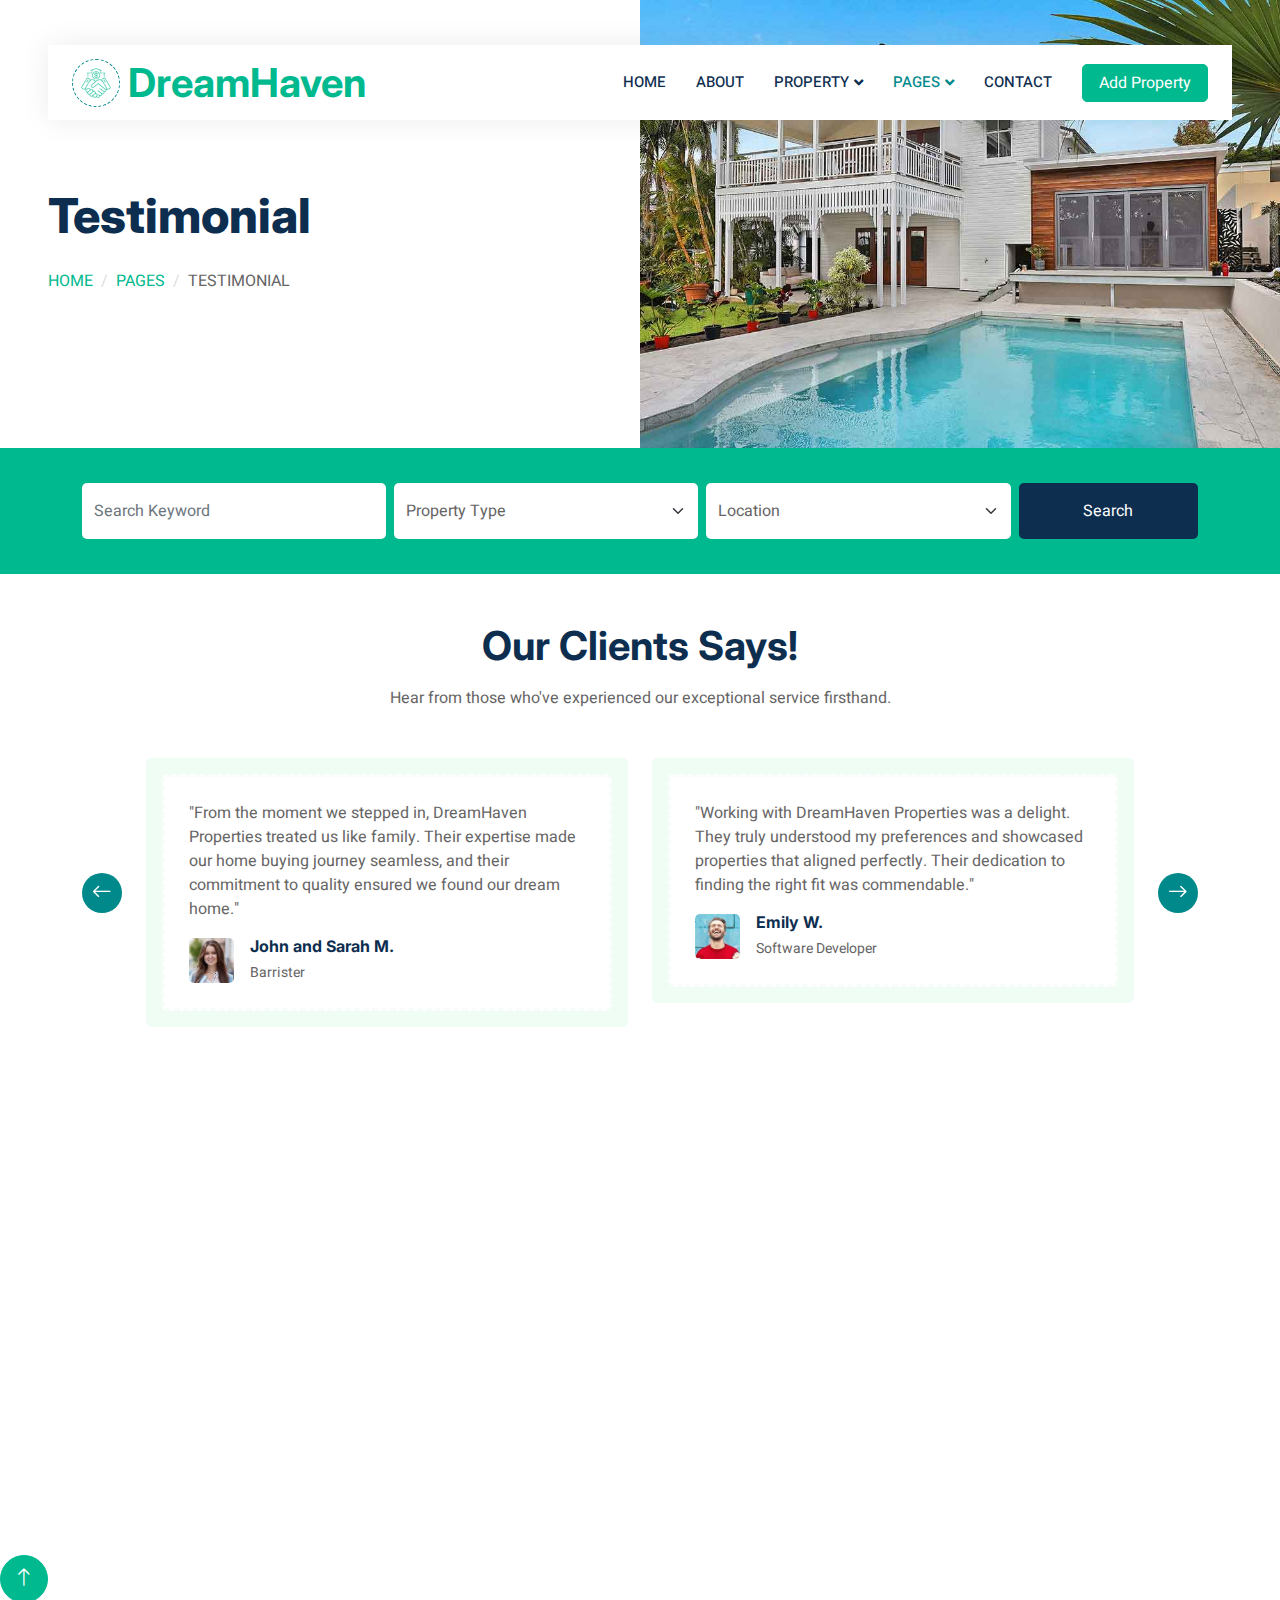
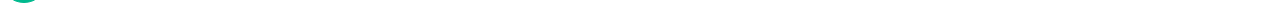
<file: testimonial.html>
<!DOCTYPE html>
<html lang="en">

<head>
    <meta charset="utf-8">
    <title>DreamHaven Properties</title>
    <meta content="width=device-width, initial-scale=1.0" name="viewport">
    <meta content="" name="keywords">
    <meta content="" name="description">

    <!-- Favicon -->
    <link href="images/favicon.ico" rel="icon">

    <!-- Google Web Fonts -->
    <link rel="preconnect" href="https://fonts.googleapis.com">
    <link rel="preconnect" href="https://fonts.gstatic.com" crossorigin>
    <link href="https://fonts.googleapis.com/css2?family=Heebo:wght@400;500;600&family=Inter:wght@700;800&display=swap" rel="stylesheet">
    
    <!-- Icon Font Stylesheet -->
    <link href="https://cdnjs.cloudflare.com/ajax/libs/font-awesome/5.10.0/css/all.min.css" rel="stylesheet">
    <link href="https://cdn.jsdelivr.net/npm/bootstrap-icons@1.4.1/font/bootstrap-icons.css" rel="stylesheet">

    <!-- Libraries Stylesheet -->
    <link href="lib/animate/animate.min.css" rel="stylesheet">
    <link href="lib/owlcarousel/assets/owl.carousel.min.css" rel="stylesheet">

    <!-- Customized Bootstrap Stylesheet -->
    <link href="css/bootstrap.min.css" rel="stylesheet">

    <!-- Template Stylesheet -->
    <link href="css/style.css" rel="stylesheet">
</head>

<body>
    <div class="container-xxl bg-white p-0">
        <!-- Spinner Start -->
        <div id="spinner" class="show bg-white position-fixed translate-middle w-100 vh-100 top-50 start-50 d-flex align-items-center justify-content-center">
            <div class="spinner-border text-primary" style="width: 3rem; height: 3rem;" role="status">
                <span class="sr-only">Loading...</span>
            </div>
        </div>
        <!-- Spinner End -->


        <!-- Navbar Start -->
        <div class="container-fluid nav-bar bg-transparent">
            <nav class="navbar navbar-expand-lg bg-white navbar-light py-0 px-4">
                <a href="index.html" class="navbar-brand d-flex align-items-center text-center">
                    <div class="icon p-2 me-2">
                        <img class="img-fluid" src="images/icon-deal.png" alt="Icon" style="width: 30px; height: 30px;">
                    </div>
                    <h1 class="m-0 text-primary">DreamHaven</h1>
                </a>
                <button type="button" class="navbar-toggler" data-bs-toggle="collapse" data-bs-target="#navbarCollapse">
                    <span class="navbar-toggler-icon"></span>
                </button>
                <div class="collapse navbar-collapse" id="navbarCollapse">
                    <div class="navbar-nav ms-auto">
                        <a href="index.html" class="nav-item nav-link">Home</a>
                        <a href="about.html" class="nav-item nav-link">About</a>
                        <div class="nav-item dropdown">
                            <a href="#" class="nav-link dropdown-toggle" data-bs-toggle="dropdown">Property</a>
                            <div class="dropdown-menu rounded-0 m-0">
                                <a href="property-list.html" class="dropdown-item">Property List</a>
                                <a href="property-type.html" class="dropdown-item">Property Type</a>
                                <a href="property-agent.html" class="dropdown-item">Property Agent</a>
                            </div>
                        </div>
                        <div class="nav-item dropdown">
                            <a href="#" class="nav-link dropdown-toggle active" data-bs-toggle="dropdown">Pages</a>
                            <div class="dropdown-menu rounded-0 m-0">
                                <a href="testimonial.html" class="dropdown-item active">Testimonial</a>
                                <a href="404.html" class="dropdown-item">404 Error</a>
                            </div>
                        </div>
                        <a href="contact.html" class="nav-item nav-link">Contact</a>
                    </div>
                    <a href="" class="btn btn-primary px-3 d-none d-lg-flex">Add Property</a>
                </div>
            </nav>
        </div>
        <!-- Navbar End -->


        <!-- Header Start -->
        <div class="container-fluid header bg-white p-0">
            <div class="row g-0 align-items-center flex-column-reverse flex-md-row">
                <div class="col-md-6 p-5 mt-lg-5">
                    <h1 class="display-5 animated fadeIn mb-4">Testimonial</h1> 
                        <nav aria-label="breadcrumb animated fadeIn">
                        <ol class="breadcrumb text-uppercase">
                            <li class="breadcrumb-item"><a href="#">Home</a></li>
                            <li class="breadcrumb-item"><a href="#">Pages</a></li>
                            <li class="breadcrumb-item text-body active" aria-current="page">Testimonial</li>
                        </ol>
                    </nav>
                </div>
                <div class="col-md-6 animated fadeIn">
                    <img class="img-fluid" src="images/header.jpg" alt="">
                </div>
            </div>
        </div>
        <!-- Header End -->


        <!-- Search Start -->
        <div class="container-fluid bg-primary mb-5 wow fadeIn" data-wow-delay="0.1s" style="padding: 35px;">
            <div class="container">
                <div class="row g-2">
                    <div class="col-md-10">
                        <div class="row g-2">
                            <div class="col-md-4">
                                <input type="text" class="form-control border-0 py-3" placeholder="Search Keyword">
                            </div>
                            <div class="col-md-4">
                                <select class="form-select border-0 py-3">
                                    <option selected>Property Type</option>
                                    <option value="1">Property Type 1</option>
                                    <option value="2">Property Type 2</option>
                                    <option value="3">Property Type 3</option>
                                </select>
                            </div>
                            <div class="col-md-4">
                                <select class="form-select border-0 py-3">
                                    <option selected>Location</option>
                                    <option value="1">Location 1</option>
                                    <option value="2">Location 2</option>
                                    <option value="3">Location 3</option>
                                </select>
                            </div>
                        </div>
                    </div>
                    <div class="col-md-2">
                        <button class="btn btn-dark border-0 w-100 py-3">Search</button>
                    </div>
                </div>
            </div>
        </div>
        <!-- Search End -->


        <!----------Testimonials----------->
<div class="container-fluid">
    <div class="container">
        <div class="text-center mx-auto mb-5 wow fadeInUp" data-wow-delay="0.1s" style="max-width: 600px;">
            <h1 class="mb-3">Our Clients Says!</h1>
            <p>Hear from those who've experienced our exceptional service firsthand.
            </p>
        </div>
        <div class="owl-carousel testimonial-carousel wow fadeInUp" data-wow-delay="0.1s">
            <div class="testimonial-item bg-light rounded p-3">
                <div class="bg-white border rounded p-4">
                    <p>"From the moment we stepped in, DreamHaven Properties treated us like family. Their expertise made our home buying journey seamless, and their commitment to quality ensured we found our dream home."</p>
                    <div class="d-flex align-items-center">
                        <img src="images/testimonial-1.jpg" alt="" class="img-fluid flex-shrink-0 rounded" style="width: 45px; height: 45px;">
                        <div class="ps-3">
                            <h6 class="fw-bold mb-1">John and Sarah M.</h6>
                            <small>Barrister</small>
                        </div>
                    </div>
                </div>
            </div>
            <div class="testimonial-item bg-light rounded p-3">
                <div class="bg-white border rounded p-4">
                    <p>"Working with DreamHaven Properties was a delight. They truly understood my preferences and showcased properties that aligned perfectly. Their dedication to finding the right fit was commendable."</p>
                    <div class="d-flex align-items-center">
                        <img src="images/testimonial-2.jpg" alt="" class="img-fluid flex-shrink-0 rounded" style="width: 45px; height: 45px;">
                        <div class="ps-3">
                            <h6 class="fw-bold mb-1">Emily W.</h6>
                            <small>Software Developer</small>
                        </div>
                    </div>
                </div>
            </div>
            <div class="testimonial-item bg-light rounded p-3">
                <div class="bg-white border rounded p-4">
                    <p>"I can't thank DreamHaven Properties enough for their guidance. Their agent was patient, knowledgeable, and attentive to my needs. They went above and beyond, making my property search a success."</p>
                    <div class="d-flex align-items-center">
                        <img src="images/testimonial-3.jpg" alt="" class="img-fluid flex-shrink-0 rounded" style="width: 45px; height: 45px;">
                        <div class="ps-3">
                            <h6 class="fw-bold mb-1">David L.</h6>
                            <small>Journalist</small>
                        </div>
                    </div>
                </div>
            </div>
            <div class="testimonial-item bg-light rounded p-3">
                <div class="bg-white border rounded p-4">
                    <p>"Navigating the real estate market can be overwhelming, but DreamHaven Properties made it a breeze. Their professionalism, along with a personal touch, ensured I found a home that met all my requirements."</p>
                    <div class="d-flex align-items-center">
                        <img src="images/testimonial-4.jpg" alt="" class="img-fluid flex-shrink-0 rounded" style="width: 45px; height: 45px;">
                        <div class="ps-3">
                            <h6 class="fw-bold mb-1">Linda K.</h6>
                            <small>Actress</small>
                        </div>
                    </div>
                </div>
            </div>
        </div>
    </div>
</div>
        <!-- Testimonial End -->
        

        <!----------Footer----------->
<div class="container-fluid bg-dark text-white-50 footer pt-5 mt-5 wow fadeIn" data-wow-delay="0.1s">
    <div class="container py-5">
        <div class="row g-5">
            <div class="col-lg-3 col-md-6">
                <h5 class="text-white mb-4">Get In Touch</h5>
                <p class="mb-2"><i class="fa fa-map-marker-alt me-3"></i>Abuja-FCT, Nigeria</p>
                <p class="mb-2"><i class="fa fa-phone-alt me-3"></i>+23481 7850 6546</p>
                <p class="mb-2"><i class="fa fa-envelope me-3"></i>okekings@gmail.com</p>
                <div class="d-flex pt-2">
                    <a href="https://twitter.com/odimkingsley1" class="btn btn-outline-light btn-social"><i class="fab fa-twitter"></i></a>
                    <a href="https://facebook.com/odimkingsley1" class="btn btn-outline-light btn-social"><i class="fab fa-facebook-f"></i></a>
                    <a href="https://github.com/okekingscodes" class="btn btn-outline-light btn-social"><i class="fab fab-github"></i></a>
                    <a href="https://linkedin.com/in/odimkingsley" class="btn btn-outline-light btn-social"><i class="fab fa-linkedin-in"></i></a>
                </div>
            </div>
            <div class="col-lg-3 col-md-6">
                <h5 class="text-white mb-4">Quick Links</h5>
                <a href="" class="btn btn-link text-white-50">About Us</a>
                <a href="" class="btn btn-link text-white-50">Contact Us</a>
                <a href="" class="btn btn-link text-white-50">Our Services</a>
                <a href="" class="btn btn-link text-white-50">Privacy Policy</a>
                <a href="" class="btn btn-link text-white-50">Terms & Condition</a>
            </div>
            <div class="col-lg-3 col-md-6">
                <h5 class="text-white mb-4">Photo Gallery</h5>
                <div class="row g-2 pt-2">
                    <div class="col-4">
                        <img src="images/property-1.jpg" alt="" class="img-fluid rounded bg-light p-1">
                    </div>
                    <div class="col-4">
                        <img src="images/property-2.jpg" alt="" class="img-fluid rounded bg-light p-1">
                    </div>
                    <div class="col-4">
                        <img src="images/property-3.jpg" alt="" class="img-fluid rounded bg-light p-1">
                    </div>
                    <div class="col-4">
                        <img src="images/property-4.jpg" alt="" class="img-fluid rounded bg-light p-1">
                    </div>
                    <div class="col-4">
                        <img src="images/property-5.jpg" alt="" class="img-fluid rounded bg-light p-1">
                    </div>
                    <div class="col-4">
                        <img src="images/property-6.jpg" alt="" class="img-fluid rounded bg-light p-1">
                    </div>
                </div>
            </div>
            <div class="col-lg-3 col-md-6">
                <h5 class="text-white mb-4">Newsletter</h5>
                <p>Subscribe for our weekly newsletter</p>
                <div class="position-relative mx-auto" style="max-width:  400px;">
                    <input class="form-control bg-transparent w-100 py-3 ps-4 pe-5" type="text" placeholder="Your Email">
                    <button type="button" class="btn btn-primary py-2 position-absolute top-0 end-0 mt-2 me-2">SignUp</button>
                </div>
            </div>
        </div>
    </div>
    <div class="container">
        <div class="copyright">
            <div class="row">
                <div class="col-md-6 text-center text-md-start mb-3 mb-md-0">
                    &copy; <a href="https://github.com/okekingscodes" class="border-bottom">DreamHaven Properties</a>,
                    All Right Reserved.

                    Designed By <a href="http://okekings.netlify.app" class="border-bottom">Odim Kingsley</a>
                </div>
                <div class="col-md-6 text-center text-md-end">
                    <div class="footer-menu">
                        <a href="">Home</a>
                        <a href="">Cookies</a>
                        <a href="">Help</a>
                        <a href="">FAQs</a>
                    </div>
                </div>
            </div>
        </div>
    </div>
    <br>
</div>
        <!-- Footer End -->


        <!-- Back to Top -->
        <a href="#" class="btn btn-lg btn-primary btn-lg-square back-to-top"><i class="bi bi-arrow-up"></i></a>
    </div>

    <!-- JavaScript Libraries -->
    <script src="https://code.jquery.com/jquery-3.4.1.min.js"></script>
    <script src="https://cdn.jsdelivr.net/npm/bootstrap@5.0.0/dist/js/bootstrap.bundle.min.js"></script>
    <script src="lib/wow/wow.min.js"></script>
    <script src="lib/easing/easing.min.js"></script>
    <script src="lib/waypoints/waypoints.min.js"></script>
    <script src="lib/owlcarousel/owl.carousel.min.js"></script>

    <!-- Template Javascript -->
    <script src="js/main.js"></script>
</body>

</html>
</file>
<file: css/style.css>
/****CSS Style****/
:root {
    --primary: #00898B;
    --secondary: #FF6922;
    --light: #EFFDF5;
    --dark: #0E2E50;
}

/****Spinner*****/
#spinner {
    opacity: 0;
    visibility: hidden;
    transition: opacity .5s ease-out, visibility 0s linear .5s;
    z-index: 99999;
}
#spinner.show {
    transition: opacity .5s ease-out, visibility 0s linear 0s;
    visibility: visible;
    z-index: 99999;
}

/****Navbar****/
.nav-bar {
    position: relative;
    margin-top: 45px;
    padding: 0 3rem;
    transition: .5s;
    z-index: 9999;
}
.nav-bar.sticky-top {
    position: sticky;
    padding: 0;
    z-index: 9999;
}
.navbar {
    box-shadow:  0 0 30px rgba(0,0,0,.08);
}
.navbar .dropdown-toggle::after {
    border: none;
    content: "\f107";
    font-family: "Font Awesome 5 Free";
    font-weight: 900;
    vertical-align: middle;
    margin-left: 5px;
    transition: .5s;
}
.navbar .dropdown-toggle[aria-expanded-true]::after {
    transition: rotate(-180deg);
}
.navbar-light .navbar-nav .nav-link {
    margin-right: 30px;
    padding: 25px 0;
    color: #ffffff;
    font-size: 15px;
    text-transform: uppercase;
    outline: none;
}
.navbar-light .navbar-nav .nav-link:hover,
.navbar-light .navbar-nav .nav-link.active {
    color: var(--primary);
}
.btn {
   transition: .5s; 
}
.btn.btn-primary,
.btn.btn-secondary {
    color: #ffffff;
}
.btn-square {
    width: 38px;
    height: 38px;
}
.btn-sm-square {
    width: 32px;
    height: 32px;
}
.btn-lg-square {
    width: 48px;
    height: 48px;
}
.btn-square,
.btn-sm-square,
.btn-lg-square {
    padding: 0;
    display: flex;
    align-items: center;
    justify-content: center;
    font-weight: normal;
    border-radius: 50px;
}
.back-to-up {
    position: fixed;
    display: none;
    right: 45px;
    bottom: 45px;
    z-index: 99;
}

@media (max-width: 991.98px) {
    .nav-bar {
        margin: 0;
        padding: 0;
    }
    .navbar-light .navbar-nav .nav-link {
        margin-right: 0;
        padding: 10px 0;
    }
    .navbar-light .navbar-nav {
        border-top: 1px solId #EEEEEE;
    }
}

.navbar-light .navbar-brand {
    height: 75px;
}
.navbar-light .navbar-nav .nav-link {
    color: var(--dark);
    font-weight: 500;
}
@media (min-width: 992px) {
    .navbar .navbar-item .dropdown-menu {
        display: block;
        top: 100%;
        margin-top: 0;
        transform: rotateX(-75deg);
        transform-origin:  0% 0%;
        opacity: 0;
        visibility: hidden;
        transition: .5s;
    }
    .navbar .navbar-item:hover .dropdown-menu {
        transform: rotateX(0deg);
        visibility: visible;
        transition: .5s;
        opacity: 1;
    }
}

/***Header****/
@media (min-width: 992px) {
    .header {
        margin-top: -120px;
    }
}

.header-carousel .owl-nav {
    position: absolute;
    top: 50%;
    left: -25px;
    transform: translateY(-50%);
    display: flex;
    flex-direction: column;
}
.header-carousel .owl-nav .owl-prev,
.header-carousel .owl-nav .owl-next {
    margin: 7px 0;
    width: 50px;
    height: 50px;
    display: flex;
    align-items: center;
    justify-content: center;
    color: #ffffff;
    background: var(--primary);
    border-radius: 40px;
    font-size: 20px;
    transition: .5s;
}
.header-carousel .owl-nav .owl-prev:hover,
.header-carousel .owl-nav .owl-next:hover {
    background: var(--dark);
}

@media (max-width: 768px) {
    .header-carousel .owl-nav {
        left: 25px;
    }
}
.breadcrumb-item + .breadcrumb-item::before {
    color: #DDDDDD;
}

/*******Icons*********/
.icon {
    padding: 15px;
    display: inline-flex;
    align-items: center;
    justify-content: center;
    background: #ffffff !important;
    border-radius: 50px;
    border: 1px dashed var(--primary) !important;
}

/*******About******/
.about-img img {
    position: relative;
    z-index: 2;
}
.about-img::before {
    position: absolute;
    content: "";
    top: 0;
    left: -50%;
    width: 100%;
    background: var(--primary);
    transform: skew(20deg);
    z-index: 1;
}

/*****Category******/
.cat-item div {
    background: #ffffff;
    border: 1px dashed rgba(0,185, 142,.3);
    transition: .5s;
}
.cat-item:hover div {
    background: var(--primary);
    border-color: transparent;
}
.cat-item div * {
    transition: .5s;
}
.cat-item:hover div * {
    color: #ffffff !important;
}

/****Property***/
.nav-pills .nav-item .btn {
    color: var(--dark)
}
.nav-pills .nav-item .btn:hover,
.nav-pills .nav-item .btn.active {
    color: #ffffff;
}
.property-item {
    box-shadow: 0 0 30px rgba(0,0,0,.08);
}
.property-item img {
    transition: .5s;
}
.property-item:hover img {
    transform: scale(1.1);
}
.property-item .border-top {
    border-top: 1px dashed rgba(0,185, 142,.03) !important;
}
.property-item .border-end {
    border-top: 1px dashed rgba(0,185, 142,.03) !important;  
}

/**********Team**********/
.team-item {
    box-shadow: 0 0 30px rgba(0,0,0,.08);
    transition: .5s;
}
.team-item .btn {
    color: var(--primary);
    background: #ffffff;
    box-shadow: 0 0 30px rgba(0,0,0,.15);
}
.team-item .btn:hover {
    color: #ffffff;
    background: var(--primary);
}
.team-item:hover {
    border-color: var(--secondary);
}
.team-item:hover .bg-primary {
    background: var(--secondary);
}
.team-item:hover .bg-primary i {
    color: var(--primary);
}

/*****Testimonial*******/
.testimonial-carousel {
    padding-left: 1.5rem;
    padding-right: 1.5rem;
}

@media (min-width: 576px) {
    .testimonial-carousel {
        padding-left: 4rem;
        padding-right: 4rem;
    }
}
.testimonial-carousel .testimonial-item .border {
    border: 3px dashed rgba(0,185, 142,.03) !important;
}
.testimonial-carousel .owl-nav {
    position: absolute;
    width: 100%;
    height: 40px;
    top: calc(50% - 20px);
    left: 0;
    display: flex;
    justify-content: space-between;
    z-index: 1;
}
.testimonial-carousel .owl-nav .owl-prev,
.testimonial-carousel .owl-nav .owl-next {
    position: relative;
    width: 40px;
    height: 40px;
    display: flex;
    align-items: center;
    justify-content: center;
    color: #ffffff;
    background: var(--primary);
    border-radius: 40px;
    font-size: 20px;
    transition: .5s;
}
.testimonial-carousel .owl-nav .owl-prev:hover,
.testimonial-carousel .owl-nav .owl-next:hover {
    background: var(--dark);
}

/*******Footer*********/
.footer .btn.btn-social {
    margin-right: 5px;
    width: 35px;
    height: 35px;
    display: flex;
    justify-content: center;
    color: var(--light);
    border: 1px solid rgba(255, 255, 255, 0.5);
    border-radius: 35px;
    transition: .3s;
}
.footer .btn.btn-social:hover {
    color: var(--primary);
    border-color: var(--light);
}
.footer .btn.btn-link {
    display: block;
    margin-bottom: 5px;
    padding: 0;
    text-align: left;
    font-size: 20px;
    font-weight: normal;
    text-transform: capitalize;
    transition: .3s;
}
.footer .btn.btn-link::before {
    position: relative;
    content: "\f105";
    font-family: "Font Awesome 5 Free";
    font-weight: 400;
    margin-right: 10px;
}
.footer .btn.btn-link:hover {
    letter-spacing: 1px;
    box-shadow: none;
}
.footer .form-carousel {
    border-color: rgba(255, 255, 255, 0.5);
}
.footer .copyright {
    padding: 25px 0;
    font-size: 15px;
    border-top: 1px solid rgba(256, 256, 256, .1);
}
.footer .copyright a {
    color: var(--light);
}
.footer .footer-menu a {
    margin-right: 15px;
    padding-right: 15px;
    border-right: 1px solid rgba(255, 255, 255, .1);
}
.footer .footer-menu a:last-child {
   margin-right: 0;
   padding-right: 0;
   border-right: none; 
}
</file>
